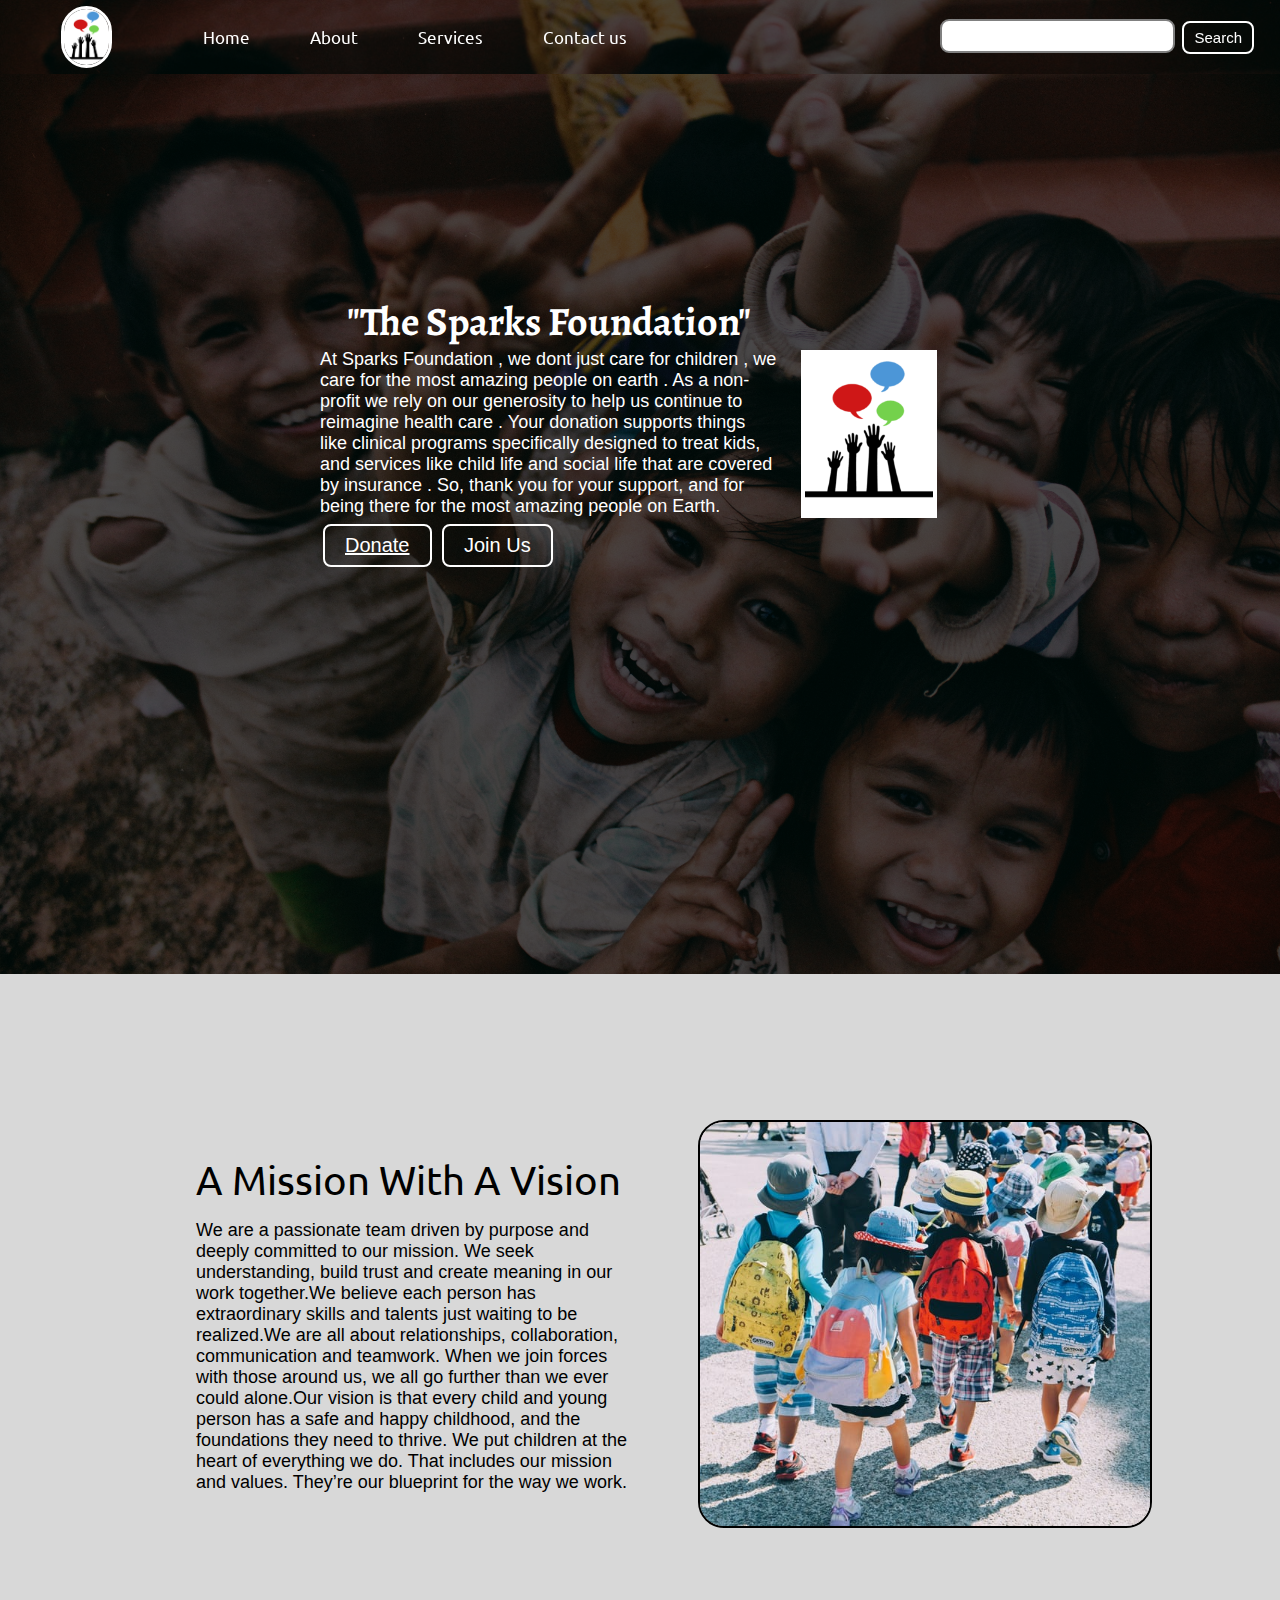
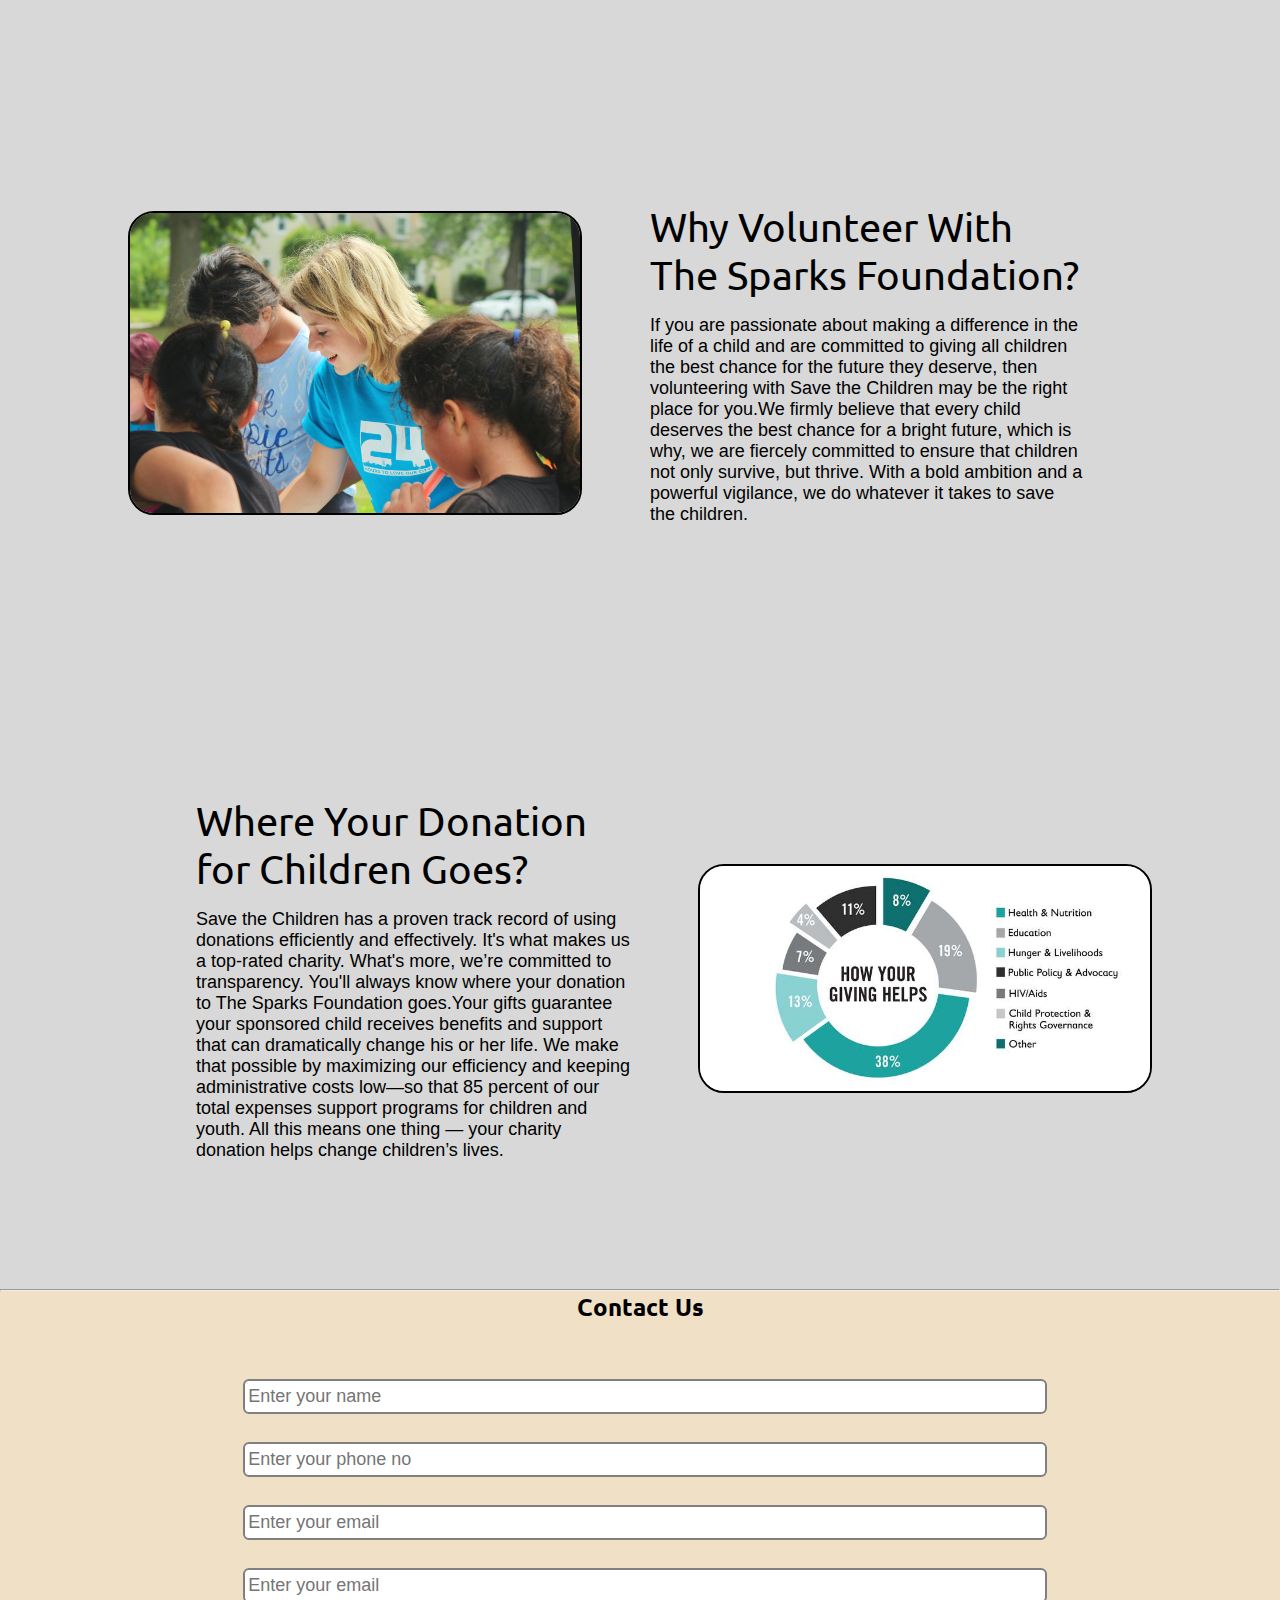
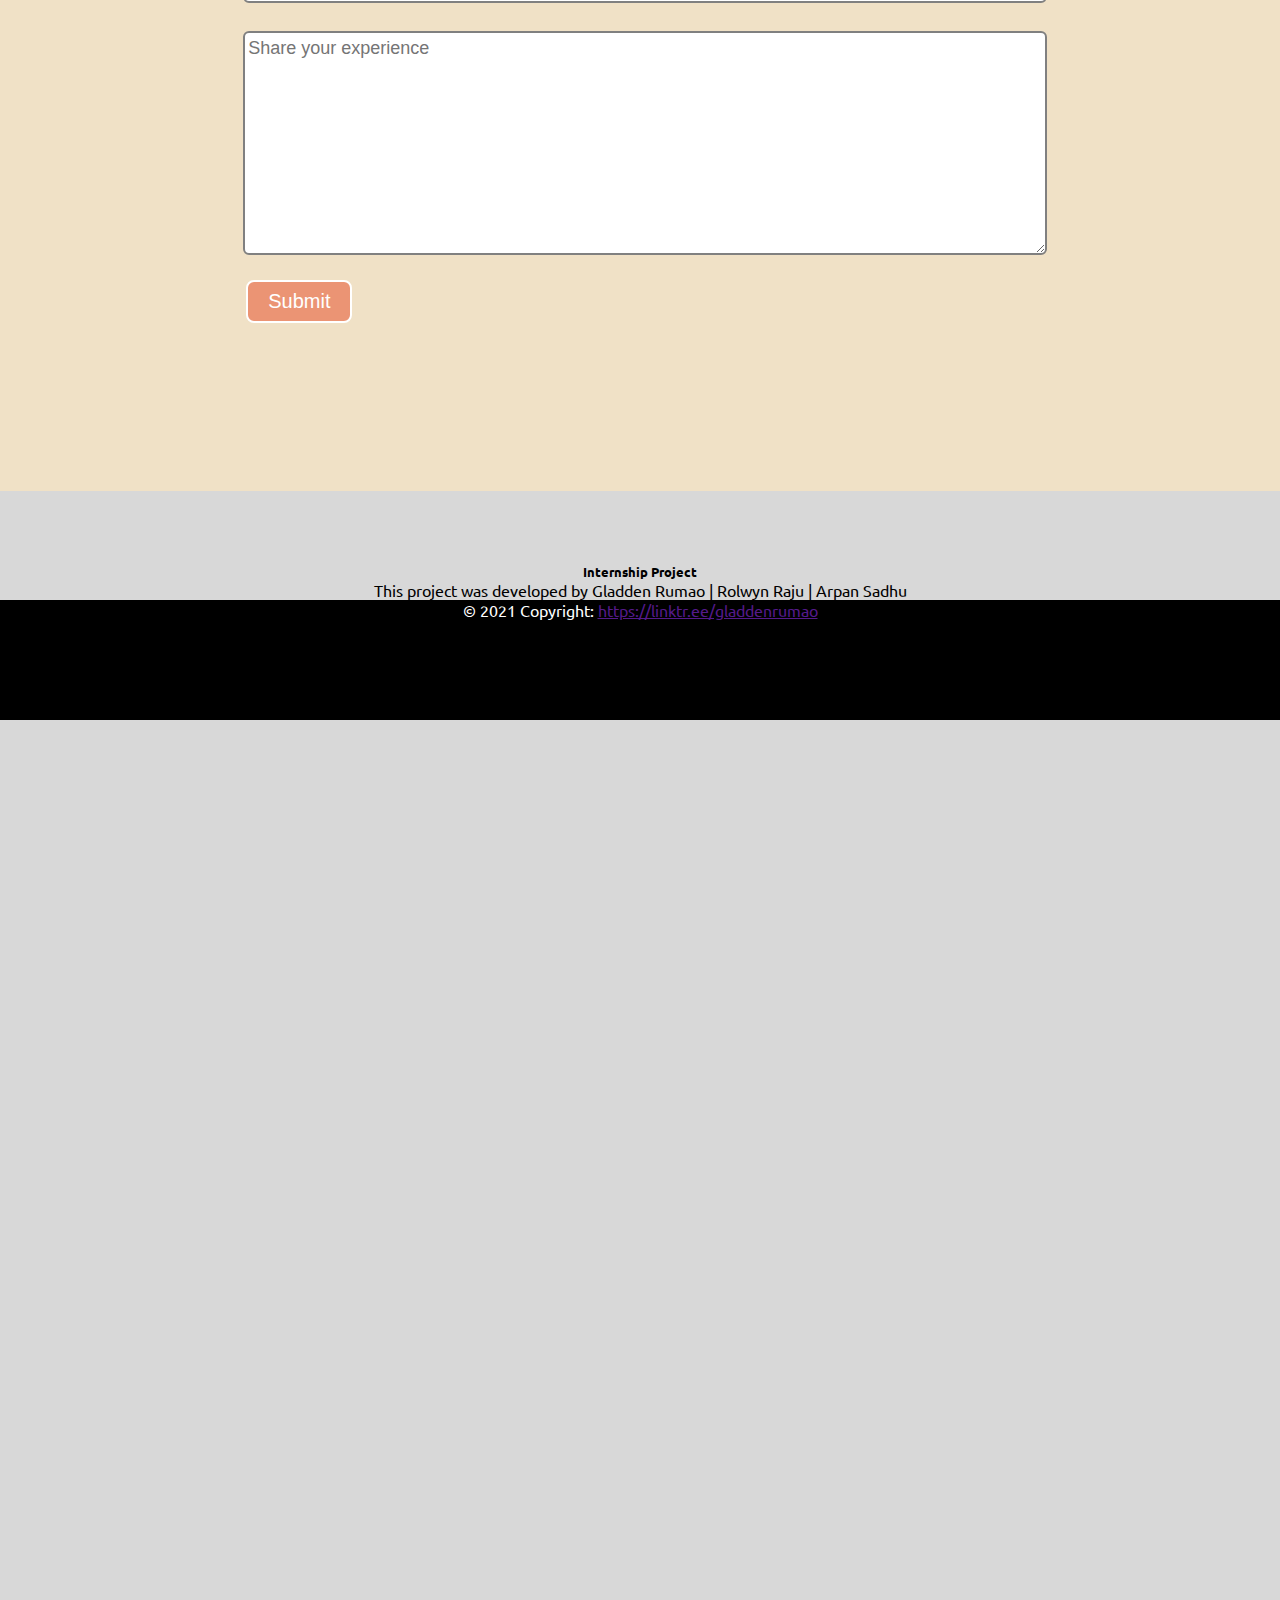
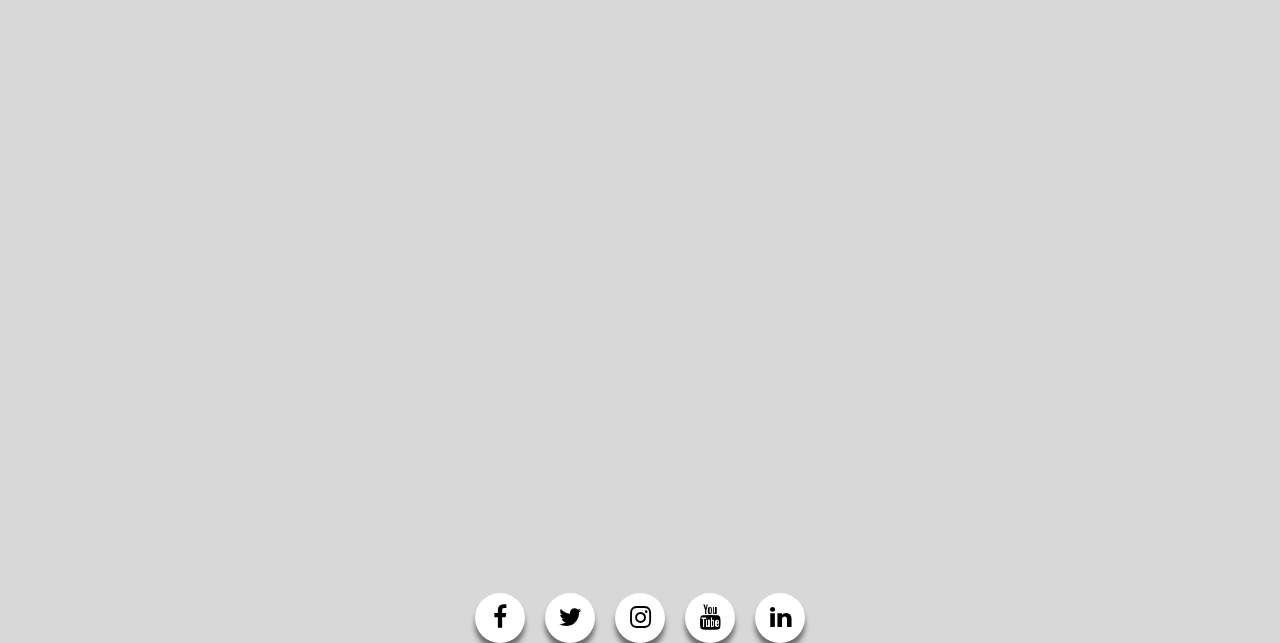
<file: index.html>
<!DOCTYPE html>
<html lang="en">
<head>
    <meta charset="UTF-8">
    <meta http-equiv="X-UA-Compatible" content="IE=edge">
    <meta name="viewport" content="width=device-width, initial-scale=1.0">
    <link rel="stylesheet" href="css/style.css">
    <link rel="stylesheet" href="css/footer.css">
    <link href="https://fonts.googleapis.com/css2?family=Alegreya:wght@800&display=swap" rel="stylesheet">
    <link rel="stylesheet" href="https://stackpath.bootstrapcdn.com/font-awesome/4.7.0/css/font-awesome.min.css" integrity="sha384-wvfXpqpZZVQGK6TAh5PVlGOfQNHSoD2xbE+QkPxCAFlNEevoEH3Sl0sibVcOQVnN" crossorigin="anonymous">
    <title>The Sparks Foundation - Lend a helping hand </title>
</head>
<body>
    <nav class="navbar background h-nav-resp">
        <ul class="nav-list v-class-resp">
            <di class="logo"><img src="img/sparks.png" alt="logo"></di>
            <li><a href ="#home">Home</a></li>
            <li><a href ="#about">About</a></li>
            <li><a href ="#services">Services</a></li>
            <li><a href ="#contact">Contact us</a></li>
        </ul>
        <div class="rightNav v-class-resp">
            <input type = "text" name ="search" id="search">
            <button class = "btn btn-sm">Search</button>

        </div>
        <div class="burger">
            <div class="line"></div>
            <div class="line"></div>
            <div class="line"></div>
        </div>
    </nav>

    <section class="background firstSection">
        <div class=" box-main">
            <div class="firstHalf">
                <h1 class ="text-big" style="font-family: 'Alegreya', serif;">"The Sparks Foundation" </h1>
                <p class ="text-small">At Sparks Foundation , we dont just care for children , we care for the most amazing people on earth . As a non-profit we rely on our generosity to help us continue to reimagine health care . Your donation supports things like clinical programs specifically designed to treat kids, and services like child life and social life that are covered by insurance . So, thank you for your support, and for being there for the most amazing people on Earth.</p>
                <div class="buttons">
                    <button class="btn"><a style = "color:white" href="donate.html">Donate</a></button>
                    <!-- <button class="btn" href ="donate.html"> Donate </button> -->
                    <button class="btn">Join Us</button>
                </div>
            </div>

            <div class="secondHalf">
                <img src="img/sparks.png" alt="Mumbai">

            </div>
        </div>
    </section>
    
    <section class="section">
        <div class="paras">
        <p class ="sectionTag text-big">A Mission With A Vision</p>
        <p class = "sectionSubtag text-small">We are a passionate team driven by purpose and deeply committed to our mission. We seek understanding, build trust and create meaning in our work together.We believe each person has extraordinary skills and talents just waiting to be realized.We are all about relationships, collaboration, communication and teamwork. When we join forces with those around us, we all go further than we ever could alone.Our vision is that every child and young person has a safe and happy childhood, and the foundations they need to thrive.

            We put children at the heart of everything we do. That includes our mission and values. They’re our blueprint for the way we work.</p>
    

        </div>
    <div class="thumbnail">
        <img src="img/education.jpg " alt="laptop-image" class="imgFluid">

    </div>
    </section>

    <section class="section section-left" id="about">
        <div class="paras">
        <p class ="sectionTag text-big">Why Volunteer With The Sparks Foundation?</p>
        <p class = "sectionSubtag text-small">If you are passionate about making a difference in the life of a child and are committed to giving all children the best chance for the future they deserve, then volunteering with Save the Children may be the right place for you.We firmly believe that every child deserves the best chance for a bright future, which is why, we are fiercely committed to ensure that children not only survive, but thrive. With a bold ambition and a powerful vigilance, we do whatever it takes to save the children.</p>
    

        </div>
    <div class="thumbnail">
        <img src="img/volunteer.jpg" alt="laptop-image" class="imgFluid">

    </div>
    </section>



    <section class="section" id="services">
        <div class="paras">
        <p class ="sectionTag text-big">Where Your Donation for Children Goes?</p>
        <p class = "sectionSubtag text-small">Save the Children has a proven track record of using donations efficiently and effectively. It's what makes us a top-rated charity. What's more, we’re committed to transparency. You'll always know where your donation to The Sparks Foundation goes.Your gifts guarantee your sponsored child receives benefits and support that can dramatically change his or her life. We make that possible by maximizing our efficiency and keeping administrative costs low—so that 85 percent of our total expenses support programs for children and youth. All this means one thing — your charity donation helps change children’s lives.</p>
    

        </div>
    <div class="thumbnail">
        <img src="img/donationsource.jpg" alt="laptop-image" class="imgFluid">

    </div>
    </section>
<hr>
<section class="contact" id="contact">
    <h2 class="text-center">Contact Us</h2>
    <div class="form">
        <input class="form-input" type="text" name="name" id="name" placeholder="Enter your name">
        <input class="form-input" type="text" name="phone" id="phone" placeholder="Enter your phone no">
        <input class="form-input" type="text" name="email" id="email" placeholder="Enter your email">
        <input class="form-input" type="text" name="email" id="email" placeholder="Enter your email">
        <textarea class="form-input" name="text" id="text" cols="30" rows="10" placeholder="Share your experience"></textarea>
        <button class = "btn btn-dark" style="background-color:rgb(235, 148, 116); color: white;">Submit</button>
    </div>
</section><br><br><br><br>



<!--<footer class="bg-light text-center text-lg-start">-->
    <footer class="bg-dark text-center text-white">

        <div class="social-menu">
            <ul>
              <li><a href="https://linktr.ee/gladdenrumao"><i class="fa fa-facebook"></i></a></li>
              <li><a href="https://linktr.ee/gladdenrumao"><i class="fa fa-twitter"></i></a></li>
              <li><a href="https://linktr.ee/gladdenrumao"><i class="fa fa-instagram"></i></a></li>
              <li><a href="https://linktr.ee/gladdenrumao"><i class="fa fa-youtube"></i></a></li>
              <li><a href="https://linktr.ee/gladdenrumao"><i class="fa fa-linkedin"></i></a></li>
            </ul>
          </div>
        


        <!-- Grid container -->
        <div class="container p-4">
          <!--Grid row-->
          <div class="row">
            
      
            <!--Grid column-->
            <div class="col-lg-6 col-md-12 mb-4 mb-md-0">
              <h5 class="text-uppercase">Internship Project</h5>
      
              <p>
                This project was developed by Gladden Rumao | Rolwyn Raju | Arpan Sadhu 
              </p>
            </div>
            <!--Grid column-->
          </div>
          <!--Grid row-->
        </div>
        <!-- Grid container -->
      
        <!-- Copyright -->
        <div class="text-center p-3" style="background-color: black; padding-bottom: 5em; color: white;">
          © 2021 Copyright:
          <a class="text-dark" href="">https://linktr.ee/gladdenrumao</a><br><br>
          
    
          
    
    
        </div>
        <!-- Copyright -->

        
    
    
    
    
    
    
      </footer>
 

      




















    <script src="js/resp.js"></script>
</body>
</html>
</file>
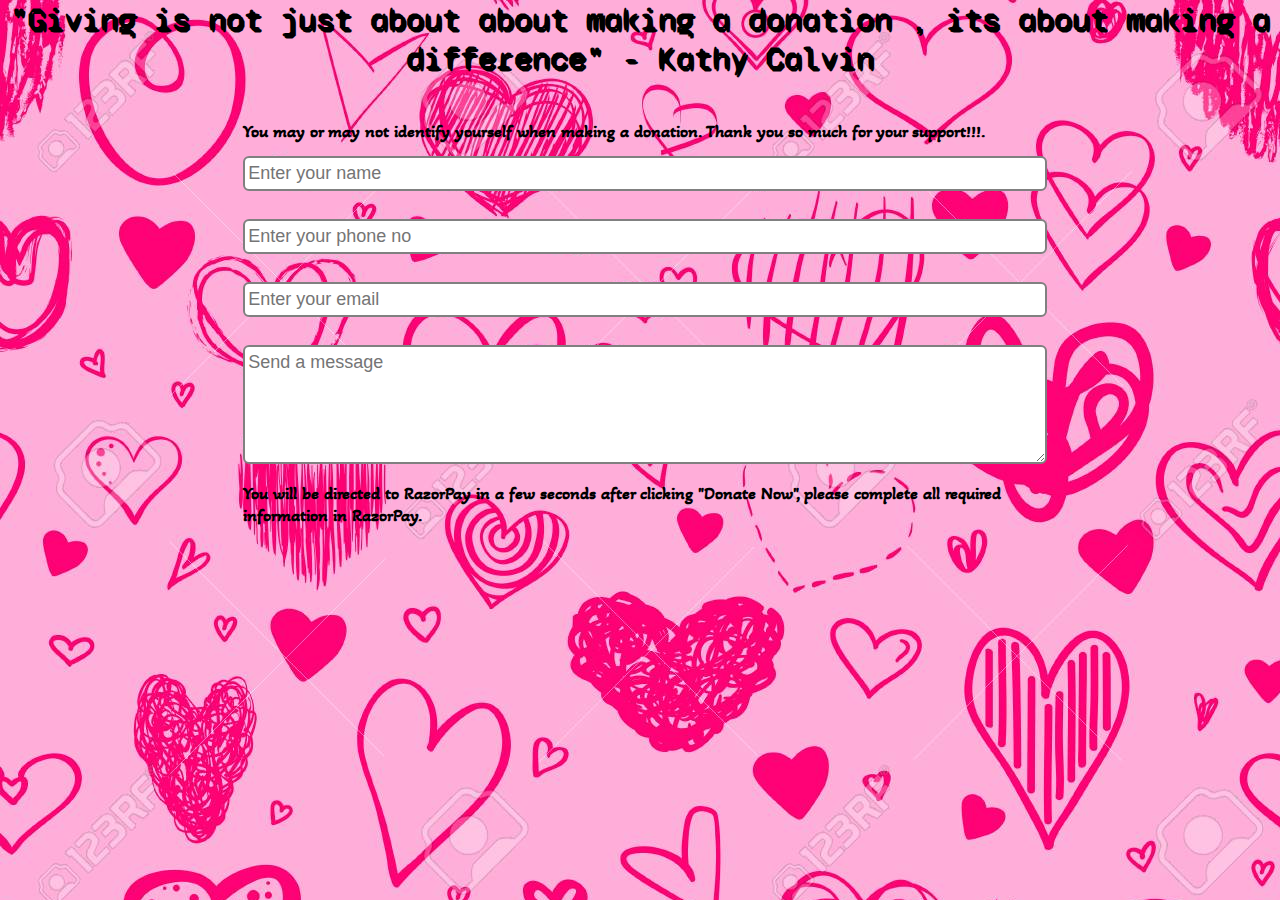
<file: donate.html>
<!DOCTYPE html>
<html>
    <head>
        <title>Registration Form Creation</title>
        <link rel="stylesheet" type="text/css" href="css/style.css">
        <link href="https://fonts.googleapis.com/css2?family=Syne+Mono&display=swap" rel="stylesheet">
        <link href="https://fonts.googleapis.com/css2?family=Akaya+Telivigala&family=Syne+Mono&display=swap" rel="stylesheet">
        <style>
           h1{
            font-weight: bold;
            text-decoration: white;
            color:black;
            text-shadow: 2px 2px;
           
           }
           h2{
               color: black;
           }
           .backy{
            background-image: url('img/donationpage.jpg');
            background-blend-mode:overlay;
            opacity: initial;
            
            
           

                

            }
        </style>

    </head>
    <body class="backy">
        <h1 class="text-center" style=" font-family: 'Syne Mono', monospace;">"Giving is not just about about making a donation , its about making a difference" - Kathy Calvin</h1>
        <div class="form">
            <h2 class ="text-small" style ="font-family: 'Akaya Telivigala', cursive;"> You may or may not identify yourself when making a donation. Thank you so much for your support!!!.</h2>
            <input class="form-input" type="text" name="name" id="name" placeholder="Enter your name">
            <input class="form-input" type="text" name="phone" id="phone" placeholder="Enter your phone no">
            <input class="form-input" type="text" name="email" id="email" placeholder="Enter your email">
            <textarea class="form-input" name="text" id="text" cols="30" rows="5" placeholder="Send a message"></textarea>
            <!--<button class = "btn btn-dark">Submit</button>-->
            <h2 class ="text-small" style ="font-family: 'Akaya Telivigala', cursive;" >You will be directed to RazorPay in a few seconds after clicking "Donate Now", please complete all required information in RazorPay.</h2><br>
            <!--<form class="text-center"><script src="https://checkout.razorpay.com/v1/payment-button.js" data-payment_button_id="pl_FxN5kxNxBryV92"> </script> </form>-->
            <form class="text-center"><script src="https://checkout.razorpay.com/v1/payment-button.js" data-payment_button_id="pl_GnkKzYxRPIANvL" async> </script> </form>
        </div>
       
    </body>
</html>
</file>
<file: css/style.css>
@import url('https://fonts.googleapis.com/css2?family=Ubuntu:wght@300&display=swap');
*{
    margin : 0;
    padding:0;
}
html{
    scroll-behavior: smooth;
}
.logo{
    width : 20%;
    display: flex;
    justify-content: center;
    align-items: center;
    
}
.logo img{
    width:26%;
    border: 3px solid white;
    border-radius: 50px;
    margin: 5px;
   
}
.navbar{
    display: flex;
    align-items: center;
    justify-content: center;
    position: sticky;
    top: 0;
    cursor: pointer;
    
}

.nav-list{
    width:70%;
    /* background-color: black; */
    display: flex;
    align-items:center;
}

.nav-list li{
    list-style: none;
    padding : 26px 30px;

}

.nav-list li a{
    text-decoration: none;
    color:white;
    font-size: 17px;
    font-family: 'Ubuntu', sans-serif;

}

.nav-list li a:hover{
    color:grey;


}

.rightNav{
    /* background-color: purple; */
    width: 30%;
    text-align: right;
    padding : 0 23px;
}

#search{
    padding: 5px;
    font-size:17px;
    border : 2px solid grey;
    border-radius: 9px;
}

.background{
    background: rgba(0, 0, 0, 0.7)url('../img/bg2.jpg');
    background-size: cover;
    background-blend-mode: darken;
    

}

.firstSection{
    height: 100vh;
}

.box-main{
    display: flex;
    justify-content: center;
    align-items: center;
    color: white;
    font-family: 'Gill Sans', 'Gill Sans MT', Calibri, 'Trebuchet MS', sans-serif;
    max-width: 50%;
    margin: auto;
    height: 80%;

}

.firstHalf{
    width: 75%;
    display: flex;
    flex-direction: column;
    justify-content: center;
}

.secondHalf{
    width: 30%;
}

.secondHalf img{
    width: 70%;
    border: 4px solid white;
    border-radius: 150 px;
    display: block;
    margin: auto;
}

.text-big{
    font-size: 40px;
    

}

.text-small{
    font-size: 18px;

}

.btn{
    padding: 8px 20px;
    margin: 7px 3px;
    border: 2px solid white;
    border-radius: 8px;
    background: none;
    color: white;
    cursor: pointer;
    font-size:20px;
}


.btn-sm{
    padding: 6px 10px;
    margin: 7px 3px;
    border: 2px solid white;
    border-radius: 8px;
    background: none;
    color: white;
    cursor: pointer;
    vertical-align: middle;
    font-size:15px;
}

.btn-dark{
    color: black;
    border: 2px solid white;
    
}

.section{
    display:flex;
    padding: 10% ;
    align-items: center;
    justify-content: space-evenly;
    max-width: 80%;
    margin: auto;
    font-family: 'Ubuntu', sans-serif;

}

.section-left{
    flex-direction: row-reverse;

}

.paras{
    padding: 0px 68px;
}

.sectionTag{
    padding: 16px 0px;
}

.sectionSubtag{
    font-family: 'Segoe UI', Tahoma, Geneva, Verdana, sans-serif;
}

.thumbnail img{
    width: 450px;
    border: 2px solid black;
    margin-top: 18px;
    border-radius: 26px;
}

.contact{
    background-color:rgb(240, 225, 198);
    height: 800px;
}

.text-center{
    padding-top: 30px;
    text-align: center;
    padding: 0px;
    font-family: 'Ubuntu', sans-serif; ;
}

.form{
    max-width: 62%;
    margin:42px auto;
}

.form-input{
    margin : 14px 0px;
    width: 100%;
    padding:5px 3px;
    font-size: 18px;
    border: 2px solid grey;
    border-radius: 6px;
    font-family: 'Segoe UI', Tahoma, Geneva, Verdana, sans-serif;
}
.burger{
    display: none;
    position: absolute;
    cursor: pointer;
    right: 5%;
    top: 15px;

}

.line{
    width: 33px;
    background-color: white;
    height: 4px;
    margin: 5px 3px;

}


@media only screen and (max-width:1140px){
    .nav-list{
        flex-direction: column;
    }
    .navbar{
        height: 478px;
        flex-direction: column;
        transform: all 0.7s ease-out;
    }
    .rightNav{
        text-align: center;
    }
    .box -main{
        flex-direction: column-reverse;
        max-width: 100%;
    }
    #search{
        width: 100%;
    }
    .burger{
        display: block;
    }
    .h-nav-resp{
        height: 72px;

    }
    .v-class-resp{
        opacity: 0;
    }
    .section{
        flex-direction: column-reverse;
    }
    .text-small{
        text-align: center;

    }
    .text-big{
        text-align: center;
    }
    .buttons{
        text-align: center;
    }
    .paras{
        padding: 0px;
    }
}
</file>
<file: css/footer.css>
body {
    background-color: #d8d8d8;
}
h1 {
  text-align: center;
}
.social-menu ul {
    position: absolute;
    top: 602%;
    left: 50%;
    transform: translate(-50%, -50%);
    padding: 0;
    margin: 0;
    display: flex;
}
.social-menu ul li {
    list-style: none;
    margin: 0 10px;
}
.social-menu ul li .fa {
    color: #000000;
    font-size: 25px;
    line-height: 50px;
    transition: .5s;
}
.social-menu ul li .fa:hover {
    color: #ffffff;
}
.social-menu ul li a {
    position: relative;
    display: block;
    width: 50px;
    height: 50px;
    border-radius: 50%;
    background-color: white;
    text-align: center;
    transition: 0.5s;
    transform: translate(0,0px);
    box-shadow: 0px 7px 5px rgba(0, 0, 0, 0.5);
}
.social-menu ul li a:hover {
    transform: rotate(0deg) skew(0deg) translate(0, -10px);
}
.social-menu ul li:nth-child(1) a:hover {
    background-color: #3b5999;
}
.social-menu ul li:nth-child(2) a:hover {
    background-color: #55acee;
}
.social-menu ul li:nth-child(3) a:hover {
    background-color: #e4405f;
}
.social-menu ul li:nth-child(4) a:hover {
    background-color: #cd201f;
}
.social-menu ul li:nth-child(5) a:hover {
    background-color: #0077B5;
}
</file>
